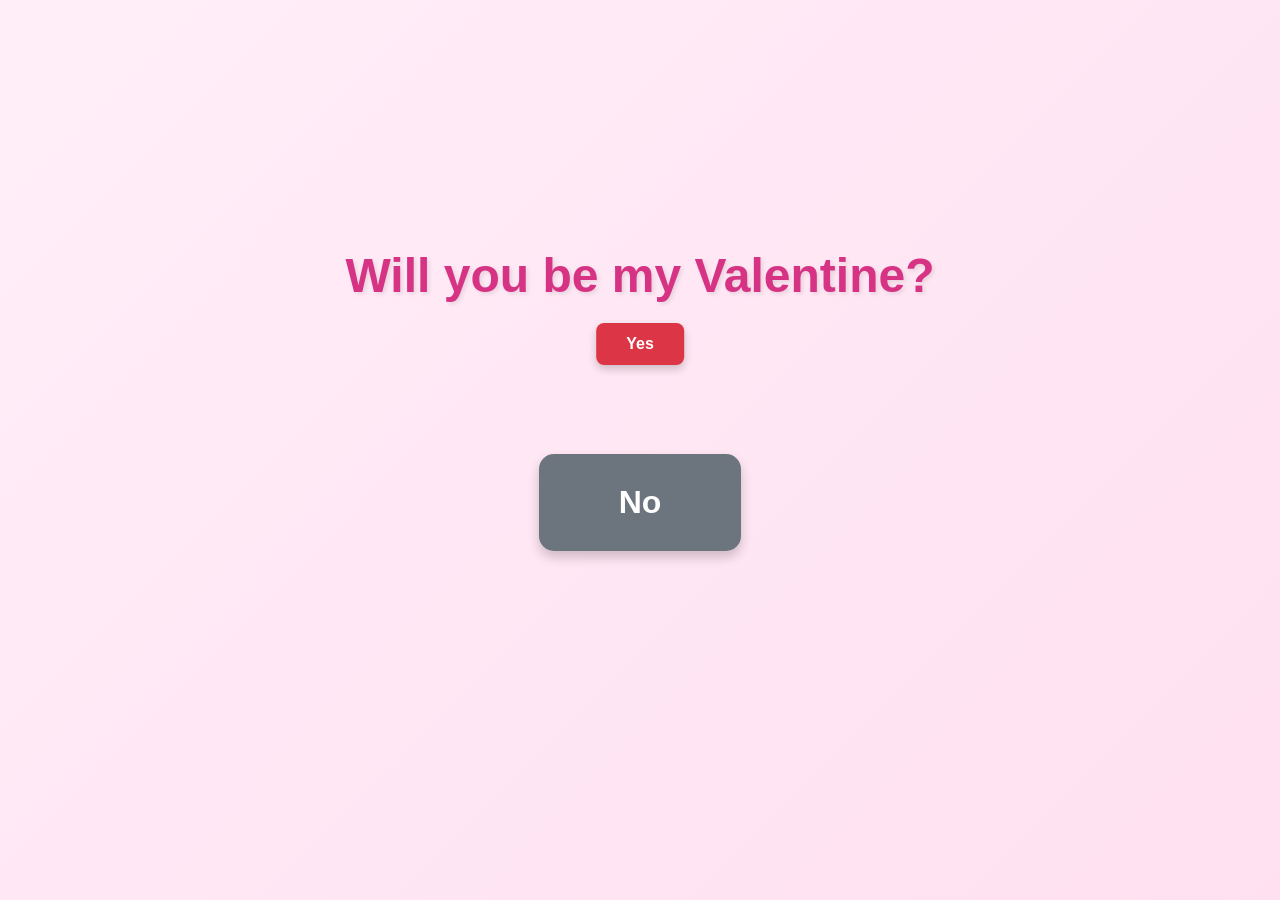
<file: index.html>
<!DOCTYPE html>
<html lang="en">
<head>
    <meta charset="UTF-8">
    <meta name="viewport" content="width=device-width, initial-scale=1.0">
    <title>My dear!</title>
    <style>
        * {
            margin: 0;
            padding: 0;
            box-sizing: border-box;
        }

        body {
            font-family: 'Arial', sans-serif;
            display: flex;
            flex-direction: column;
            justify-content: center;
            align-items: center;
            min-height: 100vh;
            background: linear-gradient(135deg, #ffeef8 0%, #ffe0f0 100%);
            overflow: hidden;
        }

        h1 {
            font-size: 3rem;
            color: #d63384;
            margin-bottom: 50px;
            text-align: center;
            text-shadow: 2px 2px 4px rgba(0,0,0,0.1);
        }

        .button-container {
            position: relative;
            width: 100%;
            height: 300px;
            display: flex;
            justify-content: center;
            align-items: center;
        }

        #noButton {
            padding: 30px 80px;
            font-size: 2rem;
            background-color: #6c757d;
            color: white;
            border: none;
            border-radius: 15px;
            cursor: pointer;
            font-weight: bold;
            box-shadow: 0 6px 12px rgba(0,0,0,0.2);
            transition: transform 0.1s, box-shadow 0.1s;
        }

        #noButton:hover {
            transform: scale(1.05);
            box-shadow: 0 8px 16px rgba(0,0,0,0.3);
        }

        #noButton:active {
            transform: scale(0.98);
        }

        #yesButton {
            position: absolute;
            padding: 12px 30px;
            font-size: 1rem;
            background-color: #dc3545;
            color: white;
            border: none;
            border-radius: 8px;
            cursor: pointer;
            font-weight: bold;
            box-shadow: 0 4px 8px rgba(0,0,0,0.2);
            transition: all 0.3s ease;
            left: 50%;
            top: 50%;
            transform: translate(-50%, -180px);
        }

        #yesButton:hover {
            transform: translate(-50%, -180px) scale(1.05);
        }
    </style>
</head>
<body>
    <h1>Will you be my Valentine?</h1>
    
    <div class="button-container">
        <button id="noButton">No</button>
        <button id="yesButton">Yes</button>
    </div>

    <script>
        const yesButton = document.getElementById('yesButton');
        const container = document.querySelector('.button-container');

        yesButton.addEventListener('mouseenter', moveButton);
        yesButton.addEventListener('touchstart', moveButton);

        function moveButton(e) {
            e.preventDefault();
            
            const containerRect = container.getBoundingClientRect();
            const buttonRect = yesButton.getBoundingClientRect();
            
            // Generate random position within the container
            const maxX = containerRect.width - buttonRect.width;
            const maxY = containerRect.height - buttonRect.height;
            
            const randomX = Math.random() * maxX;
            const randomY = Math.random() * maxY;
            
            // Position the button absolutely within the container
            yesButton.style.left = randomX + 'px';
            yesButton.style.top = randomY + 'px';
            yesButton.style.transform = 'none';
        }

        // Optional: Add click handlers
        document.getElementById('noButton').addEventListener('click', function() {
            alert('Great choice! 💝');
        });

        yesButton.addEventListener('click', function() {
            alert('Yay! Caught me! 💕');
        });
    </script>
</body>
</html>
</file>
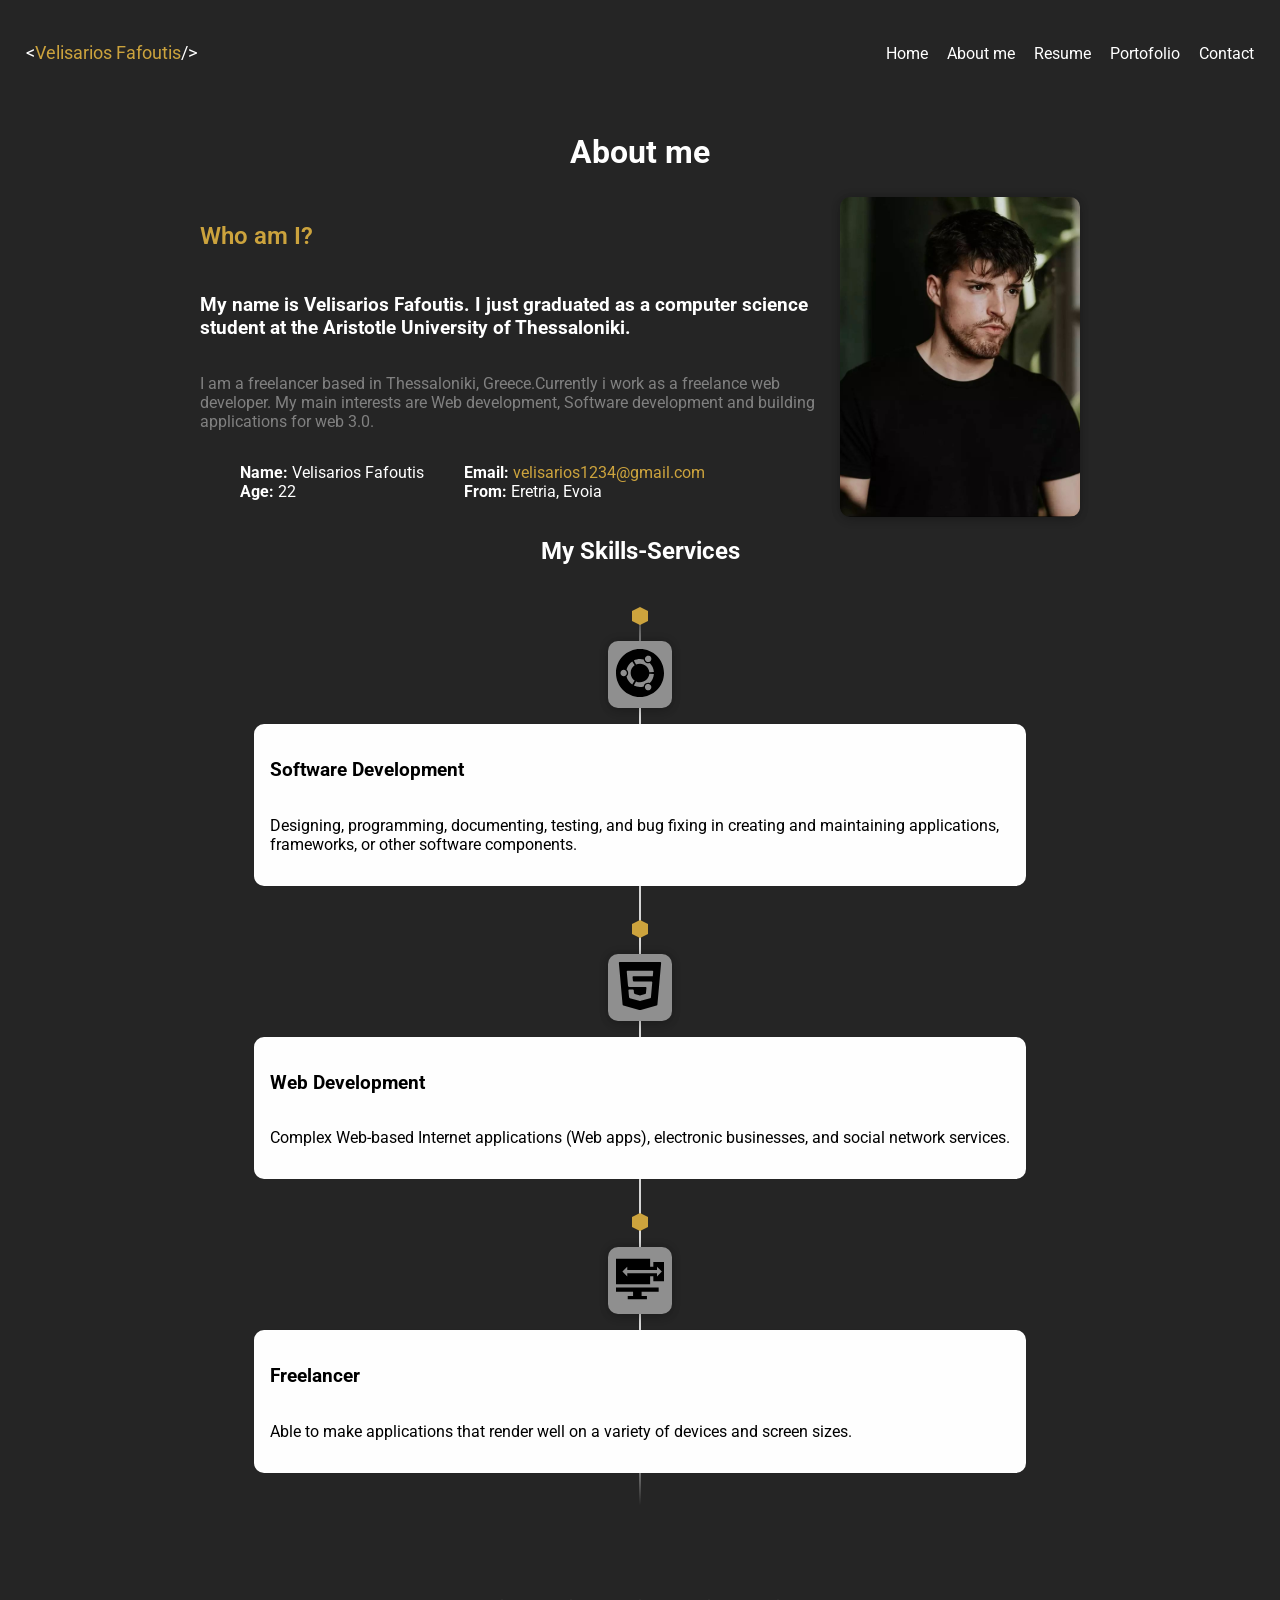
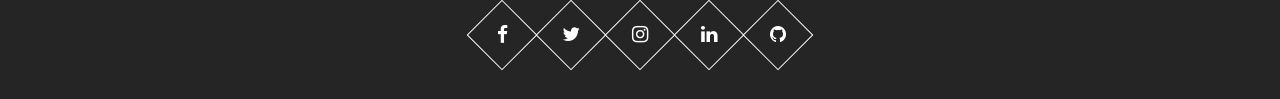
<file: assets/html/about_me.html>
<!DOCTYPE html>
<html lang="en">

<head>
    <meta charset="UTF-8">
    <meta http-equiv="X-UA-Compatible" content="IE=edge">
    <meta name="viewport" content="width=device-width, initial-scale=1.0">
    <link rel="stylesheet" href="/assets/css/index/index.css">
    <link rel="preconnect" href="https://fonts.googleapis.com">
    <link rel="preconnect" href="https://fonts.gstatic.com" crossorigin>
    <link href="https://fonts.googleapis.com/css2?family=Roboto:wght@400;500;700&display=swap" rel="stylesheet">
    <link rel="stylesheet" href="https://cdnjs.cloudflare.com/ajax/libs/font-awesome/4.7.0/css/font-awesome.min.css">
    <link href="https://fonts.googleapis.com/icon?family=Material+Icons"
       rel="stylesheet">
    <title>About me</title>
</head>

<body style="background-image: none; background-color: rgb(37, 37, 37);">
    <header>
        <nav>
            <h3 class="logo"><a href="/index.html">
                    <<span>Velisarios Fafoutis</span>/>
                </a></h3>



            <ul class="nav-ul">
                <li><a href='/index.html'>Home</a></li>
                <li><a href='/assets/html/about_me.html'>About me</a></li>
                <li><a href='/assets/html/resume.html'>Resume</a></li>
                <li><a href="/assets/html/portofolio.html">Portofolio</a></li>
                <li><a href='/assets/html/contact.html'>Contact</a></li>
            </ul>
        </nav>
    </header>
  <section class="about-me-main-section">

    <h1 class="main-title">About me</h1>

    <div class="bio-container">
        <div class="info-container">
            <h3 class="info-title">Who am I?</h3>
            <p class="info-description description-1">
               My name is Velisarios Fafoutis. I just graduated as a computer science student at the Aristotle University of Thessaloniki. 
               
            </p>
            <p class="info-description description-2">
                I am a freelancer based in Thessaloniki, Greece.Currently i work as a freelance web developer.
                My main interests are Web development, Software development and building applications for web 3.0.
             </p>
            <div class="bio-container">
                <ul class="bio-list list-1">
                    <li><span>Name:</span> Velisarios Fafoutis</li>
                    <li><span>Age:</span> 22</li>

                </ul>
                <ul class="bio-list list-2">
                    <li><span>Email:</span> <a href="mailto:velisarios1234@gmail.com">velisarios1234@gmail.com</a></li>
                    <li><span>From:</span> Eretria, Evoia</li>
                </ul>

            </div>
        </div>

        <div class="hero-image">

        </div>
    </div>

</section>


<!--Services section-->
<!--Why choose Achillion section-->
<section class="services-section">
    <h2 class="services-section-main-title">My Skills-Services</h2>
    <div class="services-container">
        <ul class="timeline">
            <!-- Item 1 -->
            <li>
                <div class="direction-l">
                    <div class="flag-wrapper">
                        <span class="hexa"></span>

                        <span class="time-wrapper"><span class="time">
                            <svg viewBox="0 0 32 32" xmlns="http://www.w3.org/2000/svg">
                                <path d="M16 0c8.828 0 16 7.172 16 16s-7.172 16-16 16c-8.828 0-16-7.172-16-16s7.172-16 16-16zM20.37 23.573c-1.021 0.589-1.37 1.896-0.781 2.917s1.896 1.375 2.922 0.781c1.021-0.589 1.37-1.896 0.776-2.917-0.589-1.021-1.891-1.375-2.917-0.781zM16 22.24c-0.938 0-1.828-0.208-2.63-0.578l-1.484 2.656c1.245 0.615 2.641 0.964 4.115 0.964 0.859 0 1.693-0.12 2.479-0.344 0.141-0.854 0.646-1.641 1.458-2.115 0.813-0.469 1.755-0.516 2.563-0.208 1.583-1.547 2.609-3.661 2.76-6.021l-3.047-0.042c-0.281 3.188-2.953 5.688-6.214 5.688zM9.76 16c0-2.109 1.047-3.974 2.651-5.104l-1.557-2.615c-1.875 1.24-3.26 3.156-3.844 5.375 0.677 0.542 1.109 1.38 1.109 2.323 0 0.938-0.432 1.76-1.109 2.318 0.583 2.219 1.969 4.141 3.844 5.38l1.557-2.62c-1.604-1.099-2.651-2.958-2.651-5.057zM5.12 13.865c-1.182 0-2.135 0.953-2.135 2.135s0.953 2.135 2.135 2.135c1.182 0 2.135-0.953 2.135-2.135s-0.953-2.135-2.135-2.135zM16 9.76c3.26 0 5.932 2.5 6.214 5.688l3.047-0.047c-0.151-2.354-1.182-4.469-2.76-6.021-0.813 0.307-1.75 0.26-2.563-0.203-0.807-0.474-1.318-1.26-1.458-2.125-0.792-0.214-1.62-0.333-2.479-0.333-1.479 0-2.875 0.349-4.115 0.964l1.484 2.656c0.802-0.37 1.693-0.578 2.63-0.578zM20.37 8.427c1.021 0.589 2.328 0.24 2.922-0.781 0.589-1.021 0.24-2.328-0.786-2.922-1.021-0.583-2.328-0.24-2.917 0.786-0.589 1.021-0.24 2.328 0.781 2.917z"/>
                              </svg>
                              
                        </span></span>
                    </div>
                    <div class="desc">
                        <div class="services-card">
                            <!--svg icon-->
                              <h3 class="service-title">Software Development</h3>
                              <p class="service-description">Designing, programming, documenting, testing, and bug fixing in creating and maintaining applications, <br> frameworks, or other software components.</p>
                        </div>
                    </div>
            </li>
            <!-- Item 2 -->
            <li>
                <div class="direction-r">
                    <div class="flag-wrapper">
                        <span class="hexa"></span>

                        <span class="time-wrapper"><span class="time"><svg version="1.1" id="Layer_1" xmlns="http://www.w3.org/2000/svg" xmlns:xlink="http://www.w3.org/1999/xlink" x="0px" y="0px"
                            viewBox="0 0 299.215 299.215" style="enable-background:new 0 0 299.215 299.215;" xml:space="preserve">
                       <g id="XMLID_106_">
                           <path id="XMLID_107_" d="M22.347,0c-2.75,0-4.799,2.241-4.555,4.98l23.184,260.047c0.244,2.739,2.611,5.582,5.262,6.318
                               l98.381,27.316c2.65,0.736,6.986,0.736,9.637,0.002l98.68-27.361c2.65-0.735,5.02-3.578,5.264-6.316L281.422,4.98
                               c0.246-2.739-1.805-4.98-4.555-4.98H22.347z M232.049,59.641c-0.219,2.443-0.598,6.684-0.842,9.423l-0.611,6.823
                               c-0.246,2.738-0.596,6.654-0.781,8.701c-0.184,2.048-0.359,3.723-0.391,3.723c-0.031,0-2.307,0-5.057,0h-69.76
                               c-2.75,0-5.023,0-5.053,0s-2.305,0-5.055,0h-36.74c-2.75,0-4.799,2.241-4.555,4.98l2.143,23.955c0.244,2.738,2.695,4.98,5.445,4.98
                               H144.5c2.75,0,5.025,0,5.055,0s2.303,0,5.053,0h57.939c2.75,0,7.006,0,9.457,0c2.449,0,4.273,1.999,4.051,4.442
                               c-0.223,2.443-0.604,6.685-0.848,9.423l-6.891,77.228c-0.246,2.739-0.557,6.238-0.691,7.776c-0.137,1.537-2.416,3.396-5.066,4.131
                               l-58.133,16.119c-2.65,0.734-4.852,1.342-4.893,1.351c-0.041,0.009-2.242-0.586-4.893-1.321l-58.195-16.148
                               c-2.65-0.735-5.018-3.578-5.262-6.317l-3.746-42.045c-0.244-2.739,1.807-4.98,4.557-4.98h5.311c2.75,0,7.25,0,10,0h7.92
                               c2.75,0,5.199,2.241,5.445,4.98l1.469,16.459c0.244,2.739,2.615,5.566,5.271,6.283l27.221,7.351
                               c2.654,0.717,4.836,1.304,4.848,1.304s2.193-0.588,4.848-1.305l27.27-7.369c2.654-0.717,5.027-3.545,5.273-6.283l2.957-32.976
                               c0.246-2.739-1.803-4.98-4.553-4.98h-30.666c-2.75,0-5.023,0-5.053,0s-2.305,0-5.055,0H80.511c-2.75,0-5.199-2.242-5.443-4.98
                               l-7.256-81.306c-0.244-2.739-0.623-6.979-0.842-9.423c-0.217-2.443,1.854-4.442,4.604-4.442H144.5c2.75,0,5.025,0,5.055,0
                               s2.303,0,5.053,0h72.838C230.195,55.198,232.267,57.197,232.049,59.641z"/>
                       </g>
                       <g>
                       </g>
                       <g>
                       </g>
                       <g>
                       </g>
                       <g>
                       </g>
                       <g>
                       </g>
                       <g>
                       </g>
                       <g>
                       </g>
                       <g>
                       </g>
                       <g>
                       </g>
                       <g>
                       </g>
                       <g>
                       </g>
                       <g>
                       </g>
                       <g>
                       </g>
                       <g>
                       </g>
                       <g>
                       </g>
                       </svg>
                       
                        </span></span>
                    </div>
                    <div class="desc">
                        <div class="services-card">
                            <!--svg icon-->
                         
                            <h3 class="service-title">Web Development</h3>
                            <p class="service-description">Complex Web-based Internet applications (Web apps), electronic businesses, and social network services.</p>
                        </div>
                    </div>
            </li>

            <!-- Item 3 -->
            <li>
                <div class="direction-l">
                    <div class="flag-wrapper">
                        <span class="hexa"></span>

                        <span class="time-wrapper"><span class="time">
                            <svg version="1.1" id="Layer_1" xmlns="http://www.w3.org/2000/svg" xmlns:xlink="http://www.w3.org/1999/xlink" x="0px" y="0px"
                                 viewBox="0 0 512 512" style="enable-background:new 0 0 512 512;" xml:space="preserve">
                            <g>
                                <g>
                                    <polygon points="455.111,392.533 455.111,347.022 0,347.022 0,392.533 182.044,392.533 182.044,438.044 125.156,438.044 
                                        125.156,472.178 329.956,472.178 329.956,438.044 273.067,438.044 273.067,392.533 		"/>
                                </g>
                            </g>
                            <g>
                                <g>
                                    <path d="M398.222,73.956v51.2h-34.133V39.822H0v273.067h364.089v-85.333h34.133v51.2H512v-204.8H398.222z M437.428,228.826
                                        v-34.772H120.083v34.772l-51.817-51.842l51.817-51.829v34.767h317.344v-34.767l51.817,51.829L437.428,228.826z"/>
                                </g>
                            </g>
                            <g>
                            </g>
                            <g>
                            </g>
                            <g>
                            </g>
                            <g>
                            </g>
                            <g>
                            </g>
                            <g>
                            </g>
                            <g>
                            </g>
                            <g>
                            </g>
                            <g>
                            </g>
                            <g>
                            </g>
                            <g>
                            </g>
                            <g>
                            </g>
                            <g>
                            </g>
                            <g>
                            </g>
                            <g>
                            </g>
                            </svg>
                            
                          </span></span>
                    </div>
                    <div class="desc">
                        <div class="services-card">
                            <!--svg icon-->
                            <h3 class="service-title">Freelancer</h3>
                            <p class="service-description">Able to make applications that render well on a variety of devices and screen sizes.</p>
                        </div>
                    </div>
            </li>

            <!-- Item 3 -->

        </ul>
    </div>


</section>
 
<footer class="social-networks">
        
    <div class="social-container"> 
        <a  href="https://www.facebook.com/velisarios.fafoutis" class="social-rectangle">
            <i class="fa fa-facebook"></i>
        </a>
     
        
        <a  href="https://twitter.com/velisariosf" class="social-rectangle">
            <i class="fa fa-twitter"></i>
        </a>

        <a  href="https://www.instagram.com/velisariosf/"  class="social-rectangle">
            <i class="fa fa-instagram"></i>
        </a>

        <a  href="https://www.linkedin.com/in/%CE%B2%CE%B5%CE%BB%CE%B9%CF%83%CE%B1%CF%81%CE%B9%CE%BF%CF%82-%CF%86%CE%B1%CF%86%CE%BF%CF%85%CF%84%CE%B7%CF%82-804a72190/" class="social-rectangle">
            <i class="fa fa-linkedin"></i>
        </a>

        <a  href="https://github.com/VelisariosF"  class="social-rectangle">
            <i class="fa fa-github"></i>
        </a>

    </div>
</footer><!-- /.section-networks--><!-- /.section-networks--><!-- /.section-networks-->

</body>

</html>
</file>
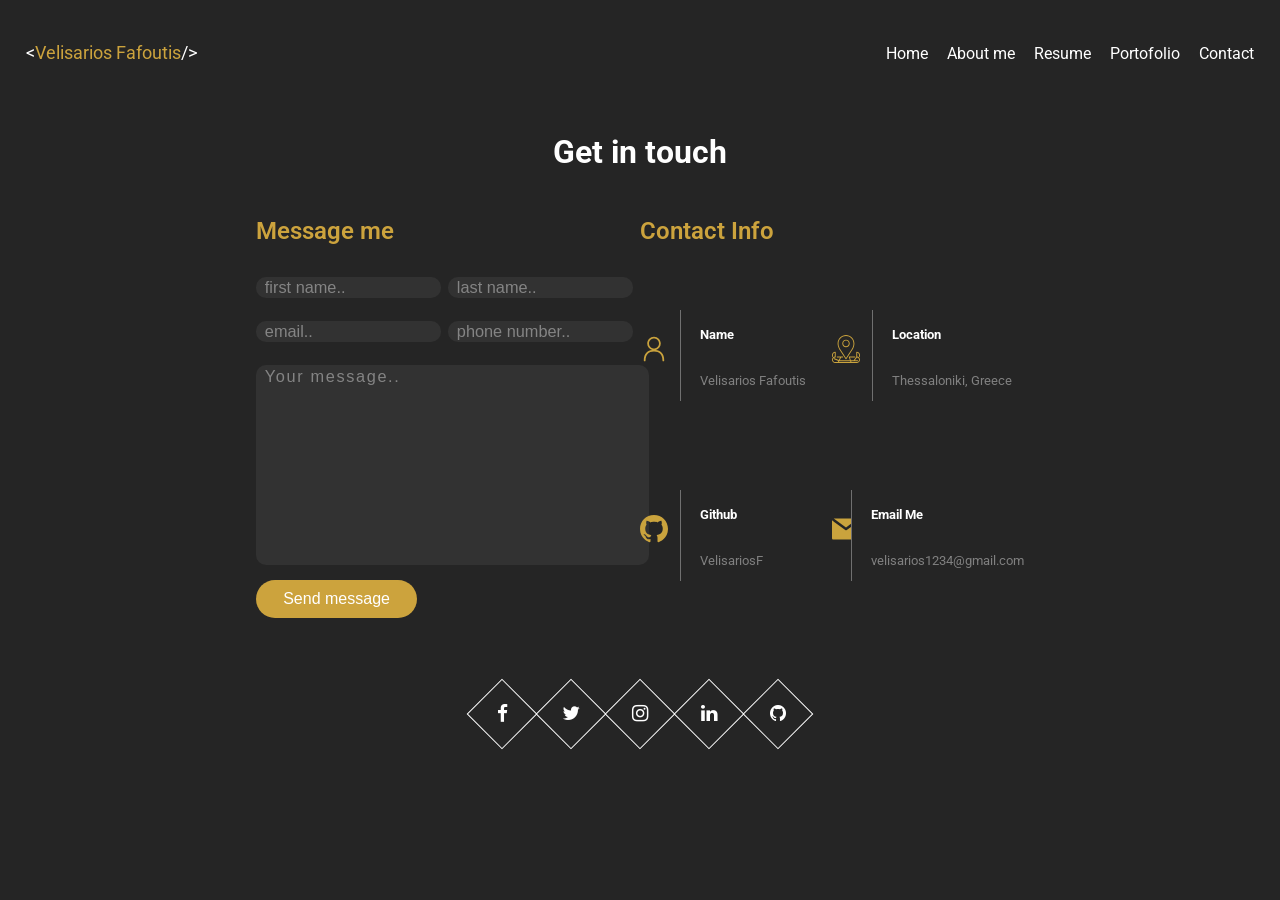
<file: assets/html/contact.html>
<!DOCTYPE html>
<html lang="en">

<head>
    <meta charset="UTF-8">
    <meta http-equiv="X-UA-Compatible" content="IE=edge">
    <meta name="viewport" content="width=device-width, initial-scale=1.0">
    <link rel="stylesheet" href="/assets/css/index/index.css">
    <link rel="preconnect" href="https://fonts.googleapis.com">
    <link rel="preconnect" href="https://fonts.gstatic.com" crossorigin>
    <link href="https://fonts.googleapis.com/css2?family=Roboto:wght@400;500;700&display=swap" rel="stylesheet">
    <link rel="stylesheet" href="https://cdnjs.cloudflare.com/ajax/libs/font-awesome/4.7.0/css/font-awesome.min.css">
    <link href="https://fonts.googleapis.com/icon?family=Material+Icons" rel="stylesheet">
    <title>Contact</title>
</head>

<body style="background-image: none; background-color: rgb(37, 37, 37);">
    <header>
        <nav>
            <h3 class="logo"><a href="/index.html">
                    <<span>Velisarios Fafoutis</span>/>
                </a></h3>



            <ul class="nav-ul">
                <li><a href='/index.html'>Home</a></li>
                <li><a href='/assets/html/about_me.html'>About me</a></li>
                <li><a href='/assets/html/resume.html'>Resume</a></li>
                <li><a href="/assets/html/portofolio.html">Portofolio</a></li>
                <li><a href='/assets/html/contact.html'>Contact</a></li>
            </ul>
        </nav>
    </header>
    <section id="contact_form" class="contact-section">

        <h1 class="contact-section-main-title">Get in touch</h1>


        <div class="contact-section-container">
            <div class="contact-container">
                <h2 class="contact-container-title">Message me</h2>
                <form class="contact-form-container" action="https://formsubmit.co//velisarios1234@gmail.com"
                    method="POST">
                    <div class="row row_1">
                        <div class="form-attribute form-fname">
                            <input class="form-input" type="text" id="fname" name="firstname" placeholder="first name..">
                        </div>

                        <div class="form-attribute form-lname">
                            <input class="form-input" type="text" id="lname" name="lastname" placeholder="last name..">
                        </div>
                    </div>


                    <div class="row row_2">
                        <div class="form-attribute form-email">
                            <input class="form-input" type="email" id="lname" name="emailAdr" placeholder="email.."
                                required>
                        </div>
                        <div class="form-attribute form-phone">
                            <input class="form-input" type="tel" id="lphone" name="phoneNum" placeholder="phone number.."
                                pattern="69[0-9]{8}" required>
                        </div>
                    </div>



                    <div class="row row_3">

                        <div class="form-attribute form-subject">
                            <textarea rows="5" class="form-input-subject" id="subject" name="subject"
                                placeholder="Your message.." style="height:200px"></textarea>
                        </div>

                        <input type="hidden" name="_next" value="https://velisariosf.github.io/assets/html/thank_you.html">
                       
                    </div>

                    <div class="form-submit">
                        <input class="input-submit" type="submit" value="Send message" name="sendEmail">
                    </div>




                </form>
            </div>





            <div class="contact-info-container">
                <h2 class="contact-info-container-title">Contact Info</h2>
                <div class="contact-form-elements-container">
                    <div class="row">
                        <div class="contact-form-element">
                            <svg id="SvgjsSvg1001" width="28" height="28" xmlns="http://www.w3.org/2000/svg" version="1.1"
                                xmlns:xlink="http://www.w3.org/1999/xlink" xmlns:svgjs="http://svgjs.com/svgjs">
                                <defs id="SvgjsDefs1002"></defs>
                                <g id="SvgjsG1008"><svg xmlns="http://www.w3.org/2000/svg" width="28" height="28"
                                        fill="none" viewBox="0 0 15 15">
                                        <path fill="#caa33d" fill-rule="evenodd"
                                            d="M7.5 0.875C5.49797 0.875 3.875 2.49797 3.875 4.5C3.875 6.15288 4.98124 7.54738 6.49373 7.98351C5.2997 8.12901 4.27557 8.55134 3.50407 9.31167C2.52216 10.2794 2.02502 11.72 2.02502 13.5999C2.02502 13.8623 2.23769 14.0749 2.50002 14.0749C2.76236 14.0749 2.97502 13.8623 2.97502 13.5999C2.97502 11.8799 3.42786 10.7206 4.17091 9.9883C4.91536 9.25463 6.02674 8.87499 7.49995 8.87499C8.97317 8.87499 10.0846 9.25463 10.8291 9.98831C11.5721 10.7206 12.025 11.8799 12.025 13.5999C12.025 13.8623 12.2376 14.0749 12.5 14.0749C12.7623 14.075 12.975 13.8623 12.975 13.6C12.975 11.72 12.4778 10.2794 11.4959 9.31166C10.7244 8.55135 9.70025 8.12903 8.50625 7.98352C10.0187 7.5474 11.125 6.15289 11.125 4.5C11.125 2.49797 9.50203 0.875 7.5 0.875ZM4.825 4.5C4.825 3.02264 6.02264 1.825 7.5 1.825C8.97736 1.825 10.175 3.02264 10.175 4.5C10.175 5.97736 8.97736 7.175 7.5 7.175C6.02264 7.175 4.825 5.97736 4.825 4.5Z"
                                            clip-rule="evenodd" class="colorcurrentColor svgShape"></path>
                                    </svg></g>
                            </svg>
                            <div class="text-container">
                                <h4 class="title">Name</h4>
                                <p class="description">Velisarios Fafoutis</p>
                            </div>
                        </div>
                        <div class="contact-form-element">
                            <svg id="SvgjsSvg1022" width="28" height="28" xmlns="http://www.w3.org/2000/svg" version="1.1"
                                xmlns:xlink="http://www.w3.org/1999/xlink" xmlns:svgjs="http://svgjs.com/svgjs">
                                <defs id="SvgjsDefs1023"></defs>
                                <g id="SvgjsG1024"><svg xmlns="http://www.w3.org/2000/svg"
                                        enable-background="new 0 0 512 512" viewBox="0 0 512 512" width="28" height="28">
                                        <path d="M248.849,439.851c1.57,2.423,4.267,3.883,7.151,3.883s5.581-1.459,7.151-3.883l110.686-170.3
                            c1.451-2.005,35.763-49.937,35.763-115.951C409.6,68.907,340.693,0,256,0S102.4,68.907,102.4,153.6
                            c0,57.771,33.971,113.109,35.516,115.584L248.849,439.851z M256,17.067c75.281,0,136.533,61.252,136.533,136.533
                            c0,60.279-32.179,105.472-32.759,106.283L256,419.541L152.32,260.028c-0.333-0.529-32.853-53.47-32.853-106.428
                            C119.467,78.319,180.719,17.067,256,17.067z" fill="#caa33d" class="color000 svgShape"></path>
                                        <path
                                            d="M503.467 401.067c4.719 0 8.533-3.823 8.533-8.533v-25.6c0-32.939-26.803-59.733-59.733-59.733-4.719 0-8.533 3.823-8.533 8.533v82.492L396.8 460.8h-52.156l-17.067-51.2h90.556c4.719 0 8.533-3.823 8.533-8.533 0-4.71-3.814-8.533-8.533-8.533h-102.4c-2.739 0-5.316 1.314-6.929 3.55-1.596 2.219-2.039 5.077-1.161 7.68l19.004 57.037H141.807l25.6-51.2h28.86c4.71 0 8.533-3.823 8.533-8.533 0-4.71-3.823-8.533-8.533-8.533h-102.4c-4.71 0-8.533 3.823-8.533 8.533 0 4.71 3.823 8.533 8.533 8.533h54.46l-24.448 48.896-78.037-31.223c-4.403-1.749-9.344.384-11.102 4.753-1.749 4.386.384 9.344 4.753 11.102l76.723 30.686-10.556 21.12H59.733c-23.526 0-42.667-19.14-42.667-42.667 0-23.526 19.14-42.667 42.667-42.667 2.261 0 4.437-.896 6.033-2.5 1.604-1.596 2.5-3.772 2.5-6.033l-.009-85.333c0-4.71-3.823-8.533-8.533-8.533C26.795 307.2 0 333.995 0 366.933v25.6c0 4.71 3.823 8.533 8.533 8.533s8.533-3.823 8.533-8.533v-25.6c0-20.608 14.677-37.845 34.125-41.805l.009 68.011C22.289 397.295 0 422.221 0 452.267 0 485.205 26.795 512 59.733 512h290.108.026.026 102.374c32.93 0 59.733-26.795 59.733-59.733 0-30.046-22.289-54.972-51.2-59.128v-68.011c19.447 3.959 34.133 21.197 34.133 41.805v25.6C494.933 397.244 498.748 401.067 503.467 401.067zM124.74 494.933l8.533-17.067h199.066l5.692 17.067H124.74zM494.933 452.267c0 23.526-19.14 42.667-42.667 42.667h-96.247l-5.692-17.067h119.006c4.719 0 8.533-3.823 8.533-8.533 0-4.71-3.814-8.533-8.533-8.533h-51.2l38.101-50.799C477.875 412.041 494.933 430.097 494.933 452.267zM256 221.867c37.641 0 68.267-30.626 68.267-68.267 0-37.641-30.626-68.267-68.267-68.267-37.641 0-68.267 30.626-68.267 68.267C187.733 191.241 218.359 221.867 256 221.867zM256 102.4c28.237 0 51.2 22.963 51.2 51.2 0 28.237-22.963 51.2-51.2 51.2s-51.2-22.963-51.2-51.2C204.8 125.363 227.763 102.4 256 102.4z"
                                            fill="#caa33d" class="color000 svgShape"></path>
                                    </svg></g>
                            </svg>
                            <div class="text-container">
                                <h4 class="title">Location</h4>
                                <p class="description">Thessaloniki, Greece</p>
                            </div>
                        </div>
                    </div>
                    <div class="row">
                        <div class="contact-form-element">
                            <svg id="SvgjsSvg1017" width="28" height="28" xmlns="http://www.w3.org/2000/svg" version="1.1"
                                xmlns:xlink="http://www.w3.org/1999/xlink" xmlns:svgjs="http://svgjs.com/svgjs">
                                <defs id="SvgjsDefs1018"></defs>
                                <g id="SvgjsG1019"><svg xmlns="http://www.w3.org/2000/svg" width="28" height="28"
                                        viewBox="0 0 64 64">
                                        <path fill="#caa33d"
                                            d="M32 0 C14 0 0 14 0 32 0 53 19 62 22 62 24 62 24 61 24 60 L24 55 C17 57 14 53 13 50 13 50 13 49 11 47 10 46 6 44 10 44 13 44 15 48 15 48 18 52 22 51 24 50 24 48 26 46 26 46 18 45 12 42 12 31 12 27 13 24 15 22 15 22 13 18 15 13 15 13 20 13 24 17 27 15 37 15 40 17 44 13 49 13 49 13 51 20 49 22 49 22 51 24 52 27 52 31 52 42 45 45 38 46 39 47 40 49 40 52 L40 60 C40 61 40 62 42 62 45 62 64 53 64 32 64 14 50 0 32 0 Z"
                                            class="colorcurrentColor svgShape"></path>
                                    </svg></g>
                            </svg>
                            <div class="text-container">
                                <h4 class="title">Github</h4>
                                <p class="description">VelisariosF</p>
                            </div>
                        </div>
                        <div class="contact-form-element">
                            <svg id="SvgjsSvg1011" width="28" height="28" xmlns="http://www.w3.org/2000/svg" version="1.1"
                                xmlns:xlink="http://www.w3.org/1999/xlink" xmlns:svgjs="http://svgjs.com/svgjs">
                                <defs id="SvgjsDefs1012"></defs>
                                <g id="SvgjsG1013"><svg xmlns="http://www.w3.org/2000/svg"
                                        enable-background="new 0 0 330.001 330.001" viewBox="0 0 330.001 330.001"
                                        width="28" height="28">
                                        <path
                                            d="M173.871,177.097c-2.641,1.936-5.756,2.903-8.87,2.903c-3.116,0-6.23-0.967-8.871-2.903L30,84.602
                            L0.001,62.603L0,275.001c0.001,8.284,6.716,15,15,15L315.001,290c8.285,0,15-6.716,15-14.999V62.602l-30.001,22L173.871,177.097z"
                                            fill="#caa33d" class="color000 svgShape"></path>
                                        <polygon points="165.001 146.4 310.087 40.001 19.911 40" fill="#caa33d"
                                            class="color000 svgShape"></polygon>
                                    </svg></g>
                            </svg>
                            <div class="text-container">
                                <h4 class="title">Email Me</h4>
                                <p class="description">velisarios1234@gmail.com</p>
                            </div>
                        </div>
                    </div>
                 


                </div>
            </div>

        </div>





    </section>



    <footer class="social-networks">
        
        <div class="social-container"> 
            <a  href="https://www.facebook.com/velisarios.fafoutis" class="social-rectangle">
                <i class="fa fa-facebook"></i>
            </a>
         
            
            <a  href="https://twitter.com/velisariosf" class="social-rectangle">
                <i class="fa fa-twitter"></i>
            </a>

            <a  href="https://www.instagram.com/velisariosf/"  class="social-rectangle">
                <i class="fa fa-instagram"></i>
            </a>

            <a  href="https://www.linkedin.com/in/%CE%B2%CE%B5%CE%BB%CE%B9%CF%83%CE%B1%CF%81%CE%B9%CE%BF%CF%82-%CF%86%CE%B1%CF%86%CE%BF%CF%85%CF%84%CE%B7%CF%82-804a72190/" class="social-rectangle">
                <i class="fa fa-linkedin"></i>
            </a>

            <a  href="https://github.com/VelisariosF"  class="social-rectangle">
                <i class="fa fa-github"></i>
            </a>
    
        </div>
    </footer><!-- /.section-networks--><!-- /.section-networks--><!-- /.section-networks-->

</body>

</html>
</file>
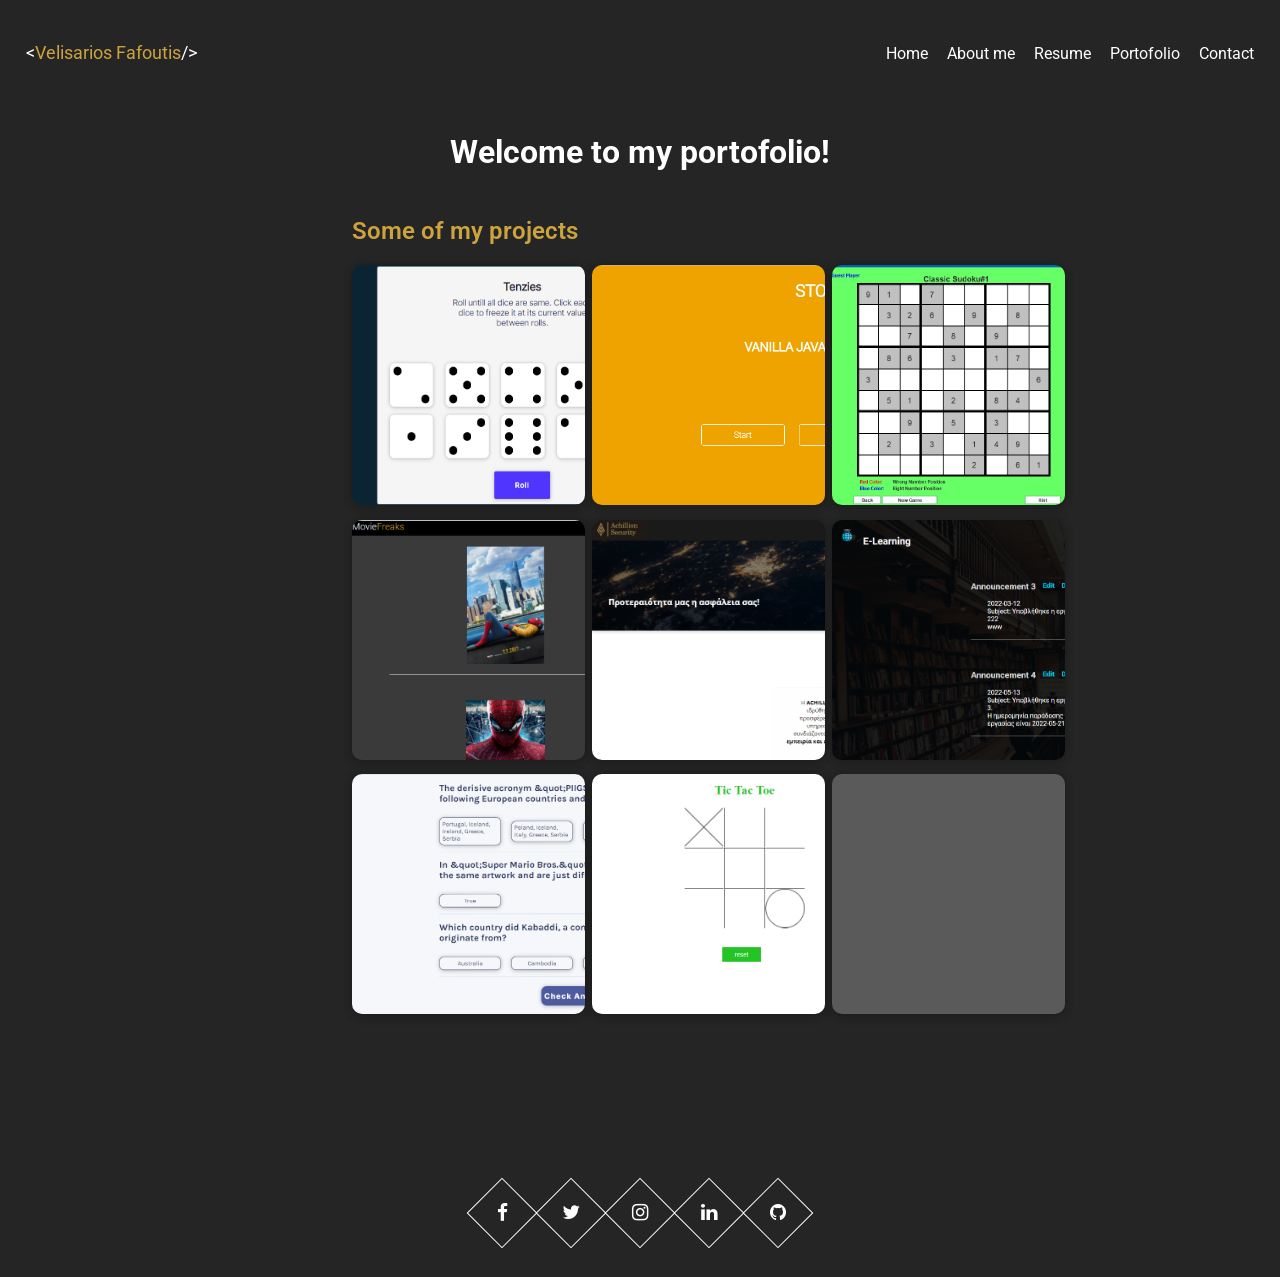
<file: assets/html/portofolio.html>
<!DOCTYPE html>
<html lang="en">
<head>
    <meta charset="UTF-8">
    <meta http-equiv="X-UA-Compatible" content="IE=edge">
    <meta name="viewport" content="width=device-width, initial-scale=1.0">
    <link rel="stylesheet" href="/assets/css/index/index.css">
    <link rel="preconnect" href="https://fonts.googleapis.com">
    <link rel="preconnect" href="https://fonts.gstatic.com" crossorigin>
    <link href="https://fonts.googleapis.com/css2?family=Roboto:wght@400;500;700&display=swap" rel="stylesheet">
    <link rel="stylesheet" href="https://cdnjs.cloudflare.com/ajax/libs/font-awesome/4.7.0/css/font-awesome.min.css">
    <link href="https://fonts.googleapis.com/icon?family=Material+Icons"
       rel="stylesheet">
    <title>Portofolio</title>
</head>
<body style="background-image: none; background-color: rgb(37, 37, 37);">
    <header>
        <nav>
            <h3 class="logo"><a href="/index.html">
                    <<span>Velisarios Fafoutis</span>/>
                </a></h3>



            <ul class="nav-ul">
                <li><a href='/index.html'>Home</a></li>
                <li><a href='/assets/html/about_me.html'>About me</a></li>
                <li><a href='/assets/html/resume.html'>Resume</a></li>
                <li><a href="/assets/html/portofolio.html">Portofolio</a></li>
                <li><a href='/assets/html/contact.html'>Contact</a></li>
            </ul>
        </nav>
    </header>


    <section class="portofolio-page-container">
        <h1 class="portofolio-main-title">Welcome to my portofolio!</h1>
        <div class="projects-section">
            <h2 class="projects-section-title">Some of my projects</h2>
            <div class="projects-container">
                <div class="row">
                    <div class="project-element tenzies">
                        <p class="project-element-description "><a href='https://github.com/VelisariosF/tenzies_game'>Tenzies Game</a></p>
                    </div>
                    <div class="project-element stop_watch">
                        <p class="project-element-description"><a href='https://github.com/VelisariosF/Stopwatch'>Stopwatch</a></p>
                    </div>
                    <div class="project-element sudoku">
                        <p class="project-element-description"><a href='https://github.com/VelisariosF/Sudoku'>Sudoku</a></p>
                    </div>
                </div>

                <div class="row">
                    <div class="project-element movie_freaks">
                        <p class="project-element-description"><a href='https://github.com/VelisariosF/Movie_Freaks'>Movie Freaks</a></p>
                    </div>
                    <div class="project-element achs_site">
                        <p class="project-element-description"><a href='https://github.com/VelisariosF/Achillion_Security_V2'>Achillion Security</a></p>
                    </div>

                    <div class="project-element e_learning">
                        <p class="project-element-description"><a href='https://github.com/VelisariosF/E_learning'>E Learning</a></p>
                    </div>

                </div>
                <div class="row">
                    <div class="project-element quizzical">
                        <p class="project-element-description"><a href='https://github.com/VelisariosF/quizzical'>Quizzical</a></p>
                    </div>

                    <div class="project-element tic_tac_toe">
                        <p class="project-element-description"><a href='https://github.com/VelisariosF/Tic_Tac_Toe_JS'>Tic Tac Toe</a></p>
                    </div>

                    <div class="project-element more">
                        <p class="project-element-description"><a href='#'>More coming soon!</a></p>
                    </div>
                </div>

               

            </div>
        </div>
        
    </section>
       
    <footer class="social-networks">
        
        <div class="social-container"> 
            <a  href="https://www.facebook.com/velisarios.fafoutis" class="social-rectangle">
                <i class="fa fa-facebook"></i>
            </a>
         
            
            <a  href="https://twitter.com/velisariosf" class="social-rectangle">
                <i class="fa fa-twitter"></i>
            </a>

            <a  href="https://www.instagram.com/velisariosf/"  class="social-rectangle">
                <i class="fa fa-instagram"></i>
            </a>

            <a  href="https://www.linkedin.com/in/%CE%B2%CE%B5%CE%BB%CE%B9%CF%83%CE%B1%CF%81%CE%B9%CE%BF%CF%82-%CF%86%CE%B1%CF%86%CE%BF%CF%85%CF%84%CE%B7%CF%82-804a72190/" class="social-rectangle">
                <i class="fa fa-linkedin"></i>
            </a>

            <a  href="https://github.com/VelisariosF"  class="social-rectangle">
                <i class="fa fa-github"></i>
            </a>
    
        </div>
    </footer><!-- /.section-networks--><!-- /.section-networks--><!-- /.section-networks-->

</body>
</html>
</file>
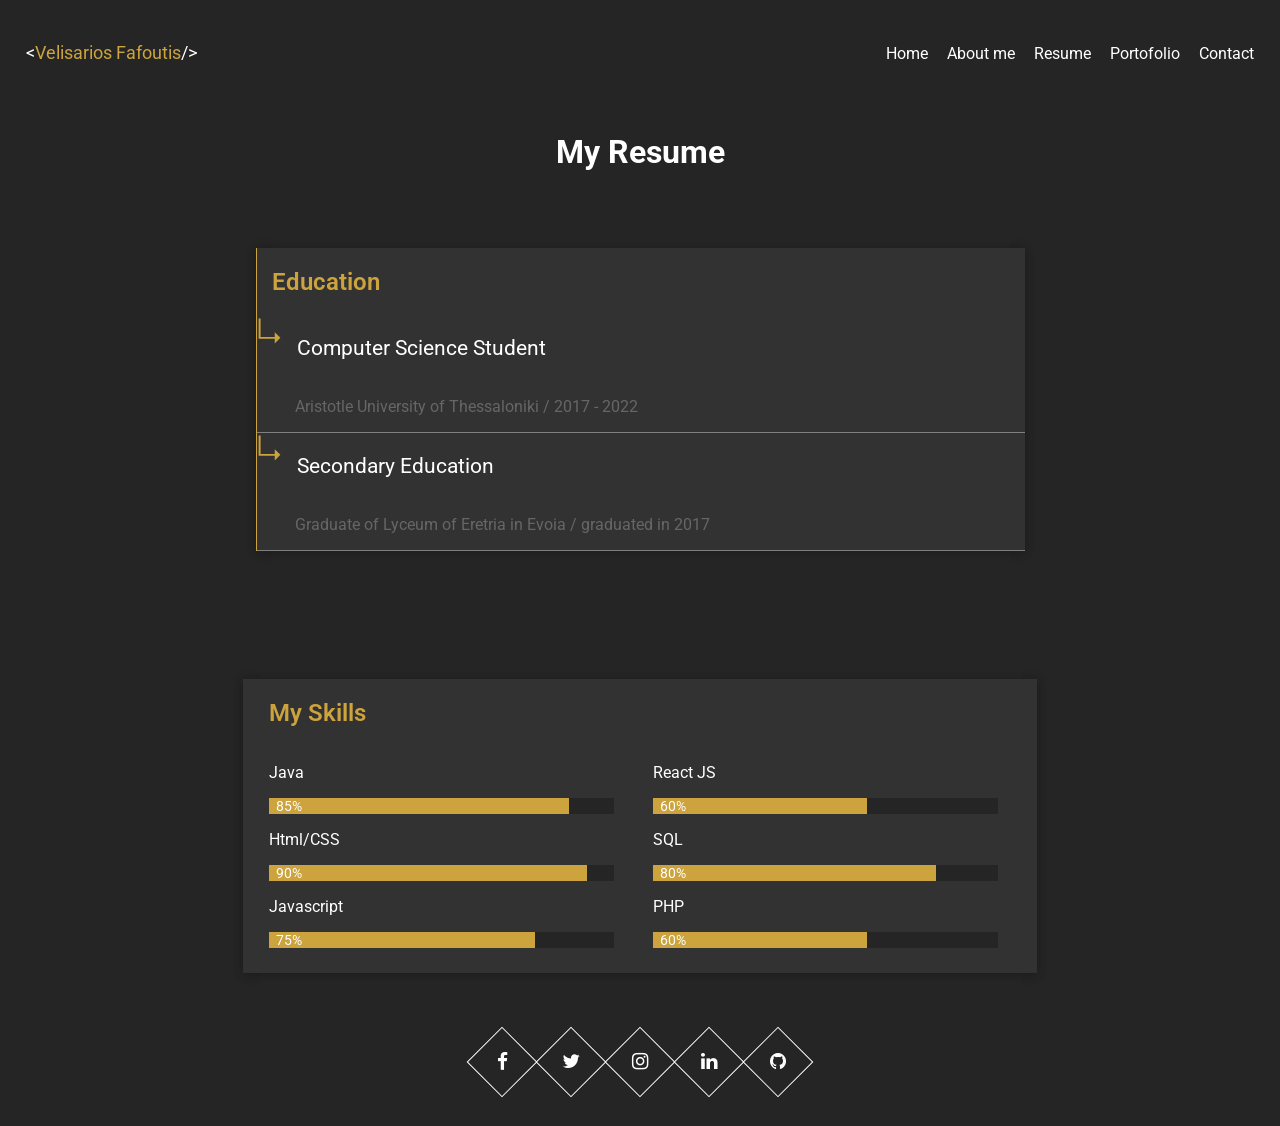
<file: assets/html/resume.html>
<!DOCTYPE html>
<html lang="en">

<head>
    <meta charset="UTF-8">
    <meta http-equiv="X-UA-Compatible" content="IE=edge">
    <meta name="viewport" content="width=device-width, initial-scale=1.0">
    <link rel="stylesheet" href="/assets/css/index/index.css">
    <link rel="preconnect" href="https://fonts.googleapis.com">
    <link rel="preconnect" href="https://fonts.gstatic.com" crossorigin>
    <link href="https://fonts.googleapis.com/css2?family=Roboto:wght@400;500;700&display=swap" rel="stylesheet">
    <link rel="stylesheet" href="https://cdnjs.cloudflare.com/ajax/libs/font-awesome/4.7.0/css/font-awesome.min.css">
    <link href="https://fonts.googleapis.com/icon?family=Material+Icons" rel="stylesheet">
    <title>Resume</title>
</head>

<body style="background-image: none; background-color: rgb(37, 37, 37);">
    <header>
        <nav>
            <h3 class="logo"><a href="/index.html">
                    <<span>Velisarios Fafoutis</span>/>
                </a></h3>



            <ul class="nav-ul">
                <li><a href='/index.html'>Home</a></li>
                <li><a href='/assets/html/about_me.html'>About me</a></li>
                <li><a href='/assets/html/resume.html'>Resume</a></li>
                <li><a href="/assets/html/portofolio.html">Portofolio</a></li>
                <li><a href='/assets/html/contact.html'>Contact</a></li>
            </ul>
        </nav>
    </header>



    <section class="resume-container">
        <h1 class="resume-title">My Resume</h1>

        <div class="education-container">
            <h2 class="education-container-title">Education</h2>
            <div class="education-element">
                <div class="title-container">
                    <svg id="SvgjsSvg1001" xmlns="http://www.w3.org/2000/svg" version="1.1"
                        xmlns:xlink="http://www.w3.org/1999/xlink" xmlns:svgjs="http://svgjs.com/svgjs">
                        <defs id="SvgjsDefs1002"></defs>
                        <g id="SvgjsG1008"><svg xmlns="http://www.w3.org/2000/svg"
                                enable-background="new 0 0 382.975 382.975" viewBox="0 0 382.975 382.975">
                                <polygon
                                    points="358.098 296.762 271.885 210.548 271.885 282.008 54.877 282.008 54.877 0 24.877 0 24.877 312.008 271.885 312.008 271.885 382.975"
                                    fill="#cca33d" class="color000 svgShape"></polygon>
                            </svg></g>
                    </svg>
                    <h3 class="title">Computer Science Student</h3>
                </div>

                <p class="description">Aristotle University of Thessaloniki / 2017 - 2022</p>
            </div>
            <div class="education-element">
                <div class="title-container">
                    <svg id="SvgjsSvg1001" xmlns="http://www.w3.org/2000/svg" version="1.1"
                        xmlns:xlink="http://www.w3.org/1999/xlink" xmlns:svgjs="http://svgjs.com/svgjs">
                        <defs id="SvgjsDefs1002"></defs>
                        <g id="SvgjsG1008"><svg xmlns="http://www.w3.org/2000/svg"
                                enable-background="new 0 0 382.975 382.975" viewBox="0 0 382.975 382.975">
                                <polygon
                                    points="358.098 296.762 271.885 210.548 271.885 282.008 54.877 282.008 54.877 0 24.877 0 24.877 312.008 271.885 312.008 271.885 382.975"
                                    fill="#cca33d" class="color000 svgShape"></polygon>
                            </svg></g>
                    </svg>
                    <h3 class="title">Secondary Education</h3>
                </div>

                <p class="description">Graduate of Lyceum of Eretria in Evoia / graduated in 2017</p>
            </div>

        </div>

        <div class="level-of-knowledge-container">
            <h2 class="level-of-knowledge-container-title">My Skills</h2>
            <div class="level-container">
                <div class="skills-container">
                    <div class="skill-bar-container">
                        <p>Java</p>
                        <div class="bar">
                            <div class="skill-level java">85%</div>
                        </div>
                    </div>
                    <div class="skill-bar-container">
                        <p>Html/CSS</p>
                        <div class="bar">
                            <div class="skill-level html_css">90%</div>
                        </div>
                    </div>
                    <div class="skill-bar-container">
                        <p>Javascript</p>
                        <div class="bar">
                            <div class="skill-level javascript">75%</div>
                        </div>
                    </div>
                </div>

                <div class="skills-container">
                    <div class="skill-bar-container">
                        <p>React JS</p>
                        <div class="bar">
                            <div class="skill-level react_js">60%</div>
                        </div>
                    </div>
                    <div class="skill-bar-container">
                        <p>SQL</p>
                        <div class="bar">
                            <div class="skill-level sql">80%</div>
                        </div>
                    </div>
                    <div class="skill-bar-container">
                        <p>PHP</p>
                        <div class="bar">
                            <div class="skill-level php">60%</div>
                        </div>
                    </div>
                </div>
            </div>


        </div>

    </section>


    <footer class="social-networks">
        
        <div class="social-container"> 
            <a  href="https://www.facebook.com/velisarios.fafoutis" class="social-rectangle">
                <i class="fa fa-facebook"></i>
            </a>
         
            
            <a  href="https://twitter.com/velisariosf" class="social-rectangle">
                <i class="fa fa-twitter"></i>
            </a>

            <a  href="https://www.instagram.com/velisariosf/"  class="social-rectangle">
                <i class="fa fa-instagram"></i>
            </a>

            <a  href="https://www.linkedin.com/in/%CE%B2%CE%B5%CE%BB%CE%B9%CF%83%CE%B1%CF%81%CE%B9%CE%BF%CF%82-%CF%86%CE%B1%CF%86%CE%BF%CF%85%CF%84%CE%B7%CF%82-804a72190/" class="social-rectangle">
                <i class="fa fa-linkedin"></i>
            </a>

            <a  href="https://github.com/VelisariosF"  class="social-rectangle">
                <i class="fa fa-github"></i>
            </a>
    
        </div>
    </footer><!-- /.section-networks--><!-- /.section-networks--><!-- /.section-networks-->

</body>

</html>
</file>
<file: assets/css/index/index.css>
/* *{
    outline: 1px solid #f00 !important;
  
 
  }*/
* {
  font-family: 'Roboto' sans-serif;
}

html {
  scroll-behavior: smooth;
  -webkit-transition: 0.3s;
  transition: 0.3s;
  margin: 0%;
  margin: 0%;
  padding: 0%;
}

body {
  color: #ffffff;
  font-family: 'Roboto', sans-serif;
  margin: 0%;
  padding: 0%;
  width: 100%;
  height: 100vh;
  background: -webkit-gradient(linear, left top, left bottom, from(rgba(0, 0, 0, 0.7)), to(rgba(0, 0, 0, 0.7))), url("/assets/images/home_page.jpg");
  background: linear-gradient(rgba(0, 0, 0, 0.7), rgba(0, 0, 0, 0.7)), url("/assets/images/home_page.jpg");
  background-size: cover;
  background-repeat: no-repeat;
  background-position: 0% 30%;
}

nav {
  padding: 2%;
  display: -webkit-box;
  display: -ms-flexbox;
  display: flex;
  -webkit-box-orient: horizontal;
  -webkit-box-direction: normal;
      -ms-flex-direction: row;
          flex-direction: row;
  -webkit-box-align: center;
      -ms-flex-align: center;
          align-items: center;
  -webkit-box-pack: justify;
      -ms-flex-pack: justify;
          justify-content: space-between;
}

nav .logo {
  font-weight: 400;
  font-size: 1.1em;
}

nav .logo a {
  color: white;
  text-decoration: none;
}

nav .logo a span {
  -webkit-transition: color 0.2s ease-out;
  color: #CCA33D;
}

nav .logo a:hover span {
  color: white;
}

nav .nav-ul {
  width: 23em;
  display: -webkit-box;
  display: -ms-flexbox;
  display: flex;
  -webkit-box-orient: horizontal;
  -webkit-box-direction: normal;
      -ms-flex-direction: row;
          flex-direction: row;
  -webkit-box-align: center;
      -ms-flex-align: center;
          align-items: center;
  -webkit-box-pack: justify;
      -ms-flex-pack: justify;
          justify-content: space-between;
  list-style: none;
}

nav .nav-ul li a {
  color: white;
  text-decoration: none;
  cursor: pointer;
  -webkit-transition: color 0.2s ease-out;
}

nav .nav-ul li a:hover {
  color: #CCA33D;
}

.main-section {
  margin-top: 6%;
  display: -webkit-box;
  display: -ms-flexbox;
  display: flex;
  -webkit-box-orient: vertical;
  -webkit-box-direction: normal;
      -ms-flex-direction: column;
          flex-direction: column;
  -webkit-box-align: center;
      -ms-flex-align: center;
          align-items: center;
  -ms-flex-pack: distribute;
      justify-content: space-around;
}

.main-section .main-title {
  font-weight: 700;
  font-size: 3em;
}

.main-section .subtitle {
  font-weight: 700;
  font-size: 1.5em;
}

.social-networks {
  padding: 3%;
  margin-top: 2%;
}

.social-networks .social-container {
  display: -webkit-box;
  display: -ms-flexbox;
  display: flex;
  -webkit-box-orient: horizontal;
  -webkit-box-direction: normal;
      -ms-flex-direction: row;
          flex-direction: row;
  -webkit-box-align: center;
      -ms-flex-align: center;
          align-items: center;
  -webkit-box-pack: center;
      -ms-flex-pack: center;
          justify-content: center;
}

.social-networks .social-container .social-rectangle {
  display: inline-block;
  width: 3em;
  height: 3em;
  border: 0.05em solid #0e683e;
  transform: rotate(45deg);
  -webkit-transform: rotate(45deg);
  -moz-transform: rotate(45deg);
  -o-transform: rotate(45deg);
  -ms-transform: rotate(45deg);
  -webkit-box-shadow: 0.4em 0.4em 0px 0px #dddddd;
  -o-box-shadow: 0.4em 0.4em 0px 0px #dddddd;
  box-shadow: 0.4em 0.4em 0px 0px #424242;
  opacity: 1;
  margin-left: .6em;
  margin-right: .6em;
  border: 1px solid white;
  color: #ffffff;
  -webkit-box-shadow: none;
          box-shadow: none;
  -webkit-transition: color 0.2s ease-in-out;
}

.social-networks .social-container .social-rectangle i {
  position: absolute;
  top: 50%;
  left: 50%;
  font-size: 1.2em;
  transform: translate(-50%, -50%) rotate(-45deg);
  -webkit-transform: translate(-50%, -50%) rotate(-45deg);
  -moz-transform: translate(-50%, -50%) rotate(-45deg);
  -o-transform: translate(-50%, -50%) rotate(-45deg);
  -ms-transform: translate(-50%, -50%) rotate(-45deg);
}

.social-networks .social-container .social-rectangle:hover {
  background-color: #ffffff;
  color: #CCA33D;
  border-color: #666;
}

.social-networks .social-container .social-rectangle:focus {
  outline: none;
}

.about-me-main-section {
  width: 100%;
  display: -webkit-box;
  display: -ms-flexbox;
  display: flex;
  -webkit-box-orient: vertical;
  -webkit-box-direction: normal;
      -ms-flex-direction: column;
          flex-direction: column;
  -webkit-box-align: center;
      -ms-flex-align: center;
          align-items: center;
  -webkit-box-pack: justify;
      -ms-flex-pack: justify;
          justify-content: space-between;
}

.about-me-main-section .main-title {
  font-weight: 700;
  font-size: 2em;
}

.about-me-main-section .bio-container {
  display: -webkit-box;
  display: -ms-flexbox;
  display: flex;
  -webkit-box-orient: horizontal;
  -webkit-box-direction: normal;
      -ms-flex-direction: row;
          flex-direction: row;
  -webkit-box-align: center;
      -ms-flex-align: center;
          align-items: center;
  -webkit-box-pack: justify;
      -ms-flex-pack: justify;
          justify-content: space-between;
}

.about-me-main-section .bio-container .info-container {
  width: 40em;
  display: -webkit-box;
  display: -ms-flexbox;
  display: flex;
  -webkit-box-orient: vertical;
  -webkit-box-direction: normal;
      -ms-flex-direction: column;
          flex-direction: column;
  -webkit-box-align: start;
      -ms-flex-align: start;
          align-items: flex-start;
  -webkit-box-pack: start;
      -ms-flex-pack: start;
          justify-content: flex-start;
}

.about-me-main-section .bio-container .info-container .info-title {
  width: -webkit-max-content;
  width: -moz-max-content;
  width: max-content;
  font-weight: 600;
  font-size: 1.5em;
  color: #CCA33D;
}

.about-me-main-section .bio-container .info-container .info-description {
  font-family: 'Roboto', sans-serif;
}

.about-me-main-section .bio-container .info-container .description-1 {
  font-weight: 700;
  font-size: 1.2em;
}

.about-me-main-section .bio-container .info-container .description-2 {
  font-weight: 400;
  color: gray;
}

.about-me-main-section .bio-container .info-container .bio-container {
  display: -webkit-box;
  display: -ms-flexbox;
  display: flex;
  -webkit-box-orient: horizontal;
  -webkit-box-direction: normal;
      -ms-flex-direction: row;
          flex-direction: row;
  -webkit-box-align: center;
      -ms-flex-align: center;
          align-items: center;
  -webkit-box-pack: start;
      -ms-flex-pack: start;
          justify-content: start;
}

.about-me-main-section .bio-container .info-container .bio-container .bio-list {
  list-style: none;
}

.about-me-main-section .bio-container .info-container .bio-container .bio-list li span {
  font-weight: 700;
}

.about-me-main-section .bio-container .info-container .bio-container .list-2 li a {
  color: #CCA33D;
  text-decoration: none;
  cursor: pointer;
  -webkit-transition: color 0.2s ease-out;
}

.about-me-main-section .bio-container .info-container .bio-container .list-2 li a:hover {
  color: #c4c4c4;
}

.about-me-main-section .bio-container .hero-image {
  background-image: url("/assets/images/hero.png");
  width: 15em;
  height: 20em;
  background-size: cover;
  background-repeat: no-repeat;
  background-position: 30% 30%;
  -webkit-box-shadow: 0 0 10px rgba(0, 0, 0, 0.2), 0 4px 10px rgba(0, 0, 0, 0.1);
          box-shadow: 0 0 10px rgba(0, 0, 0, 0.2), 0 4px 10px rgba(0, 0, 0, 0.1);
  border-radius: 10px;
}

.services-section {
  margin-right: 10em;
  margin-left: 10em;
  margin-top: 10%;
  display: -ms-grid;
  display: grid;
      grid-template-areas: "header" "content";
  padding-bottom: 30%;
  -webkit-box-pack: center;
      -ms-flex-pack: center;
          justify-content: center;
  max-width: 100%;
  padding-bottom: 2%;
  margin: 0%;
}

.services-section .services-section-main-title {
  grid-area: "header";
  -ms-grid-column-align: center;
      justify-self: center;
  font-family: "Roboto", sans-serif;
  color: #ffffff;
  width: auto;
  height: 2em;
  margin-bottom: 0em;
}

.services-section .services-container {
  grid-area: "content";
}

.services-section .services-container .hexa {
  border: 0px;
  float: left;
  text-align: center;
  height: 35px;
  width: 60px;
  font-size: 22px;
  background: #FFD700;
  color: #FFD700;
  position: relative;
  margin-top: 15px;
}

.services-section .services-container .hexa:before {
  content: "";
  position: absolute;
  left: 0;
  width: 0;
  height: 0;
  border-bottom: 15px solid #f0f0f0;
  border-left: 30px solid transparent;
  border-right: 30px solid transparent;
  top: -15px;
}

.services-section .services-container .hexa:after {
  content: "";
  position: absolute;
  left: 0;
  width: 0;
  height: 0;
  border-left: 30px solid transparent;
  border-right: 30px solid transparent;
  border-top: 15px solid #f0f0f0;
  bottom: -15px;
}

.services-section .services-container .timeline {
  position: relative;
  padding: 0;
  width: 100%;
  margin-top: 20px;
  list-style-type: none;
}

.services-section .services-container .timeline:before {
  position: absolute;
  left: 50%;
  top: 0;
  content: ' ';
  display: block;
  width: 2px;
  height: 100%;
  margin-left: -1px;
  background: #d5d5d5;
  background: -webkit-gradient(linear, left top, left bottom, from(rgba(213, 213, 213, 0)), color-stop(8%, #d5d5d5), color-stop(92%, #d5d5d5), to(rgba(213, 213, 213, 0)));
  background: linear-gradient(to bottom, rgba(213, 213, 213, 0) 0%, #d5d5d5 8%, #d5d5d5 92%, rgba(213, 213, 213, 0) 100%);
  z-index: 5;
}

.services-section .services-container .timeline li {
  padding: 2em 0;
}

.services-section .services-container .timeline .hexa {
  width: 16px;
  height: 10px;
  position: absolute;
  background: #CCA33D;
  z-index: 5;
  left: 0;
  right: 0;
  margin-left: auto;
  margin-right: auto;
  top: -30px;
  margin-top: 0;
}

.services-section .services-container .timeline .hexa:before {
  border-bottom: 4px solid #CCA33D;
  border-left-width: 8px;
  border-right-width: 8px;
  top: -4px;
}

.services-section .services-container .timeline .hexa:after {
  border-left-width: 8px;
  border-right-width: 8px;
  border-top: 4px solid #CCA33D;
  bottom: -4px;
}

.services-section .services-container .direction-l,
.services-section .services-container .direction-r {
  float: none;
  width: 100%;
  text-align: center;
}

.services-section .services-container .flag-wrapper {
  text-align: center;
  position: relative;
}

.services-section .services-container .flag {
  position: relative;
  display: inline;
  background: white;
  font-weight: 600;
  z-index: 15;
  padding: 6px 10px;
  text-align: left;
  border-radius: 5px;
}

.services-section .services-container .direction-l .flag:after,
.services-section .services-container .direction-r .flag:after {
  content: "";
  position: absolute;
  left: 50%;
  top: -15px;
  height: 0;
  width: 0;
  margin-left: -8px;
  border: solid transparent;
  border-bottom-color: white;
  border-width: 8px;
  pointer-events: none;
}

.services-section .services-container .direction-l .flag {
  -webkit-box-shadow: -1px 1px 1px rgba(0, 0, 0, 0.15), 0 0 1px rgba(0, 0, 0, 0.15);
  box-shadow: -1px 1px 1px rgba(0, 0, 0, 0.15), 0 0 1px rgba(0, 0, 0, 0.15);
}

.services-section .services-container .direction-r .flag {
  -webkit-box-shadow: 1px 1px 1px rgba(0, 0, 0, 0.15), 0 0 1px rgba(0, 0, 0, 0.15);
  box-shadow: 1px 1px 1px rgba(0, 0, 0, 0.15), 0 0 1px rgba(0, 0, 0, 0.15);
}

.services-section .services-container .time-wrapper {
  display: block;
  position: relative;
  margin: 4px 0 0 0;
  z-index: 14;
  line-height: 1em;
  vertical-align: middle;
  color: #fff;
}

.services-section .services-container .direction-l .time-wrapper {
  float: none;
}

.services-section .services-container .direction-r .time-wrapper {
  float: none;
}

.services-section .services-container .time {
  background: #8f8f8f;
  display: inline-block;
  -webkit-box-shadow: 0 0 10px rgba(0, 0, 0, 0.2), 0 4px 10px rgba(0, 0, 0, 0.1);
          box-shadow: 0 0 10px rgba(0, 0, 0, 0.2), 0 4px 10px rgba(0, 0, 0, 0.1);
  border-radius: 10px;
  padding: 8px;
}

.services-section .services-container .time svg {
  width: 48px;
  height: 48px;
}

.services-section .services-container .desc {
  color: black;
  position: relative;
  margin: 1em 0 0 0;
  padding: 1em;
  background: #fefefe;
  border-radius: 10px;
  -webkit-box-shadow: 0 0 1px rgba(0, 0, 0, 0.2);
  box-shadow: 0 0 1px rgba(0, 0, 0, 0.2);
  z-index: 15;
}

.services-section .services-container .desc .services-card {
  display: -webkit-box;
  display: -ms-flexbox;
  display: flex;
  -webkit-box-orient: vertical;
  -webkit-box-direction: normal;
      -ms-flex-direction: column;
          flex-direction: column;
  -webkit-box-align: start;
      -ms-flex-align: start;
          align-items: flex-start;
  -webkit-box-pack: center;
      -ms-flex-pack: center;
          justify-content: center;
  text-align: left;
}

.services-section .services-container .direction-l .desc,
.services-section .services-container .direction-r .desc {
  position: relative;
  margin: 1em 1em 0 1em;
  padding: 1em;
  z-index: 15;
}

.resume-container {
  display: -webkit-box;
  display: -ms-flexbox;
  display: flex;
  -webkit-box-orient: vertical;
  -webkit-box-direction: normal;
      -ms-flex-direction: column;
          flex-direction: column;
  -webkit-box-align: center;
      -ms-flex-align: center;
          align-items: center;
  -webkit-box-pack: justify;
      -ms-flex-pack: justify;
          justify-content: space-between;
}

.resume-container .resume-title {
  margin-bottom: 6%;
  font-weight: 700;
  font-size: 2em;
}

.resume-container .education-container {
  background-color: #323232;
  -webkit-box-shadow: 0 0 10px rgba(0, 0, 0, 0.2), 0 4px 10px rgba(0, 0, 0, 0.1);
          box-shadow: 0 0 10px rgba(0, 0, 0, 0.2), 0 4px 10px rgba(0, 0, 0, 0.1);
  border-left: .6px solid #CCA33D;
  width: 60%;
  margin-bottom: 10%;
  display: -webkit-box;
  display: -ms-flexbox;
  display: flex;
  -webkit-box-orient: vertical;
  -webkit-box-direction: normal;
      -ms-flex-direction: column;
          flex-direction: column;
  -webkit-box-align: start;
      -ms-flex-align: start;
          align-items: flex-start;
  -webkit-box-pack: start;
      -ms-flex-pack: start;
          justify-content: flex-start;
}

.resume-container .education-container .education-container-title {
  color: #CCA33D;
  padding-left: 2%;
  width: -webkit-max-content;
  width: -moz-max-content;
  width: max-content;
  font-weight: 600;
  font-size: 1.5em;
}

.resume-container .education-container .education-element {
  width: 100%;
  border-bottom: 0.6px solid gray;
}

.resume-container .education-container .education-element .title-container {
  display: -webkit-box;
  display: -ms-flexbox;
  display: flex;
  -webkit-box-orient: horizontal;
  -webkit-box-direction: normal;
      -ms-flex-direction: row;
          flex-direction: row;
}

.resume-container .education-container .education-element .title-container svg {
  width: 25px;
  height: 30px;
}

.resume-container .education-container .education-element .title-container .title {
  padding-left: 2%;
  font-weight: 400;
  font-size: 1.3em;
}

.resume-container .education-container .education-element .description {
  padding-left: 5%;
  font-weight: 400;
  font-size: 1em;
  color: #666;
}

.resume-container .level-of-knowledge-container {
  padding-bottom: 2%;
  width: 60%;
  padding-left: 2%;
  background-color: #323232;
  -webkit-box-shadow: 0 0 10px rgba(0, 0, 0, 0.2), 0 4px 10px rgba(0, 0, 0, 0.1);
          box-shadow: 0 0 10px rgba(0, 0, 0, 0.2), 0 4px 10px rgba(0, 0, 0, 0.1);
  display: -webkit-box;
  display: -ms-flexbox;
  display: flex;
  -webkit-box-orient: vertical;
  -webkit-box-direction: normal;
      -ms-flex-direction: column;
          flex-direction: column;
  -webkit-box-align: start;
      -ms-flex-align: start;
          align-items: flex-start;
  -webkit-box-pack: start;
      -ms-flex-pack: start;
          justify-content: flex-start;
}

.resume-container .level-of-knowledge-container .level-of-knowledge-container-title {
  color: #CCA33D;
  width: -webkit-max-content;
  width: -moz-max-content;
  width: max-content;
  font-weight: 600;
  font-size: 1.5em;
}

.resume-container .level-of-knowledge-container .level-container {
  width: 100%;
  display: -webkit-box;
  display: -ms-flexbox;
  display: flex;
  -webkit-box-orient: horizontal;
  -webkit-box-direction: normal;
      -ms-flex-direction: row;
          flex-direction: row;
  -webkit-box-align: start;
      -ms-flex-align: start;
          align-items: flex-start;
  -webkit-box-pack: start;
      -ms-flex-pack: start;
          justify-content: flex-start;
}

.resume-container .level-of-knowledge-container .level-container .skills-container {
  width: 50%;
  display: -webkit-box;
  display: -ms-flexbox;
  display: flex;
  -webkit-box-orient: vertical;
  -webkit-box-direction: normal;
      -ms-flex-direction: column;
          flex-direction: column;
  -webkit-box-align: start;
      -ms-flex-align: start;
          align-items: flex-start;
  -webkit-box-pack: start;
      -ms-flex-pack: start;
          justify-content: flex-start;
}

.resume-container .level-of-knowledge-container .level-container .skills-container .skill-bar-container {
  width: 90%;
  display: -webkit-box;
  display: -ms-flexbox;
  display: flex;
  -webkit-box-orient: vertical;
  -webkit-box-direction: normal;
      -ms-flex-direction: column;
          flex-direction: column;
  -webkit-box-align: start;
      -ms-flex-align: start;
          align-items: flex-start;
  -webkit-box-pack: start;
      -ms-flex-pack: start;
          justify-content: flex-start;
}

.resume-container .level-of-knowledge-container .level-container .skills-container .skill-bar-container .bar {
  width: 100%;
  font-size: .85em;
  background-color: #252525;
}

.resume-container .level-of-knowledge-container .level-container .skills-container .skill-bar-container .bar .skill-level {
  background-color: #CCA33D;
  padding-left: 2%;
}

.resume-container .level-of-knowledge-container .level-container .skills-container .skill-bar-container .bar .java {
  width: 85%;
}

.resume-container .level-of-knowledge-container .level-container .skills-container .skill-bar-container .bar .html_css {
  width: 90%;
}

.resume-container .level-of-knowledge-container .level-container .skills-container .skill-bar-container .bar .javascript {
  width: 75%;
}

.resume-container .level-of-knowledge-container .level-container .skills-container .skill-bar-container .bar .react_js {
  width: 60%;
}

.resume-container .level-of-knowledge-container .level-container .skills-container .skill-bar-container .bar .sql {
  width: 80%;
}

.resume-container .level-of-knowledge-container .level-container .skills-container .skill-bar-container .bar .php {
  width: 60%;
}

.portofolio-page-container {
  margin-right: 10em;
  margin-left: 10em;
  display: -webkit-box;
  display: -ms-flexbox;
  display: flex;
  -webkit-box-orient: vertical;
  -webkit-box-direction: normal;
      -ms-flex-direction: column;
          flex-direction: column;
  -webkit-box-align: center;
      -ms-flex-align: center;
          align-items: center;
  -webkit-box-pack: justify;
      -ms-flex-pack: justify;
          justify-content: space-between;
}

.portofolio-page-container .portofolio-main-title {
  font-weight: 700;
  font-size: 2em;
}

.portofolio-page-container .projects-section {
  width: 60%;
  margin-bottom: 10%;
  display: -webkit-box;
  display: -ms-flexbox;
  display: flex;
  -webkit-box-orient: vertical;
  -webkit-box-direction: normal;
      -ms-flex-direction: column;
          flex-direction: column;
  -webkit-box-align: start;
      -ms-flex-align: start;
          align-items: flex-start;
  -webkit-box-pack: start;
      -ms-flex-pack: start;
          justify-content: flex-start;
}

.portofolio-page-container .projects-section .projects-section-title {
  color: #CCA33D;
  width: -webkit-max-content;
  width: -moz-max-content;
  width: max-content;
  font-weight: 600;
  font-size: 1.5em;
}

.portofolio-page-container .projects-section .projects-container {
  display: -webkit-box;
  display: -ms-flexbox;
  display: flex;
  -webkit-box-orient: vertical;
  -webkit-box-direction: normal;
      -ms-flex-direction: column;
          flex-direction: column;
  -webkit-box-align: start;
      -ms-flex-align: start;
          align-items: flex-start;
  -webkit-box-pack: justify;
      -ms-flex-pack: justify;
          justify-content: space-between;
}

.portofolio-page-container .projects-section .projects-container .row {
  display: -webkit-box;
  display: -ms-flexbox;
  display: flex;
  -webkit-box-orient: horizontal;
  -webkit-box-direction: normal;
      -ms-flex-direction: row;
          flex-direction: row;
  -webkit-box-align: center;
      -ms-flex-align: center;
          align-items: center;
  -webkit-box-pack: justify;
      -ms-flex-pack: justify;
          justify-content: space-between;
}

.portofolio-page-container .projects-section .projects-container .row .project-element {
  border-radius: 10px;
  margin-right: 1%;
  margin-bottom: 2%;
  width: 15em;
  height: 15em;
  display: -webkit-box;
  display: -ms-flexbox;
  display: flex;
  -webkit-box-align: center;
      -ms-flex-align: center;
          align-items: center;
  -webkit-box-pack: center;
      -ms-flex-pack: center;
          justify-content: center;
  background-size: cover;
  background-repeat: no-repeat;
  -webkit-transition: -webkit-transform .2s;
  transition: -webkit-transform .2s;
  transition: transform .2s;
  transition: transform .2s, -webkit-transform .2s;
  /* Animation */
  -webkit-box-shadow: 0 0 10px rgba(0, 0, 0, 0.2), 0 4px 10px rgba(0, 0, 0, 0.1);
          box-shadow: 0 0 10px rgba(0, 0, 0, 0.2), 0 4px 10px rgba(0, 0, 0, 0.1);
}

.portofolio-page-container .projects-section .projects-container .row .project-element .project-element-description {
  opacity: 0;
}

.portofolio-page-container .projects-section .projects-container .row .project-element .project-element-description a {
  text-decoration: none;
  color: white;
  -webkit-transition: color 0.3s ease-out;
}

.portofolio-page-container .projects-section .projects-container .row .project-element .project-element-description a:hover {
  color: #CCA33D;
}

.portofolio-page-container .projects-section .projects-container .row .project-element:hover {
  -webkit-transform: scale(1.15);
          transform: scale(1.15);
}

.portofolio-page-container .projects-section .projects-container .row .project-element:hover .project-element-description {
  opacity: 1;
}

.portofolio-page-container .projects-section .projects-container .row .tenzies {
  background-image: url("/assets/images/portofolio_projects/tenzies.png");
}

.portofolio-page-container .projects-section .projects-container .row .tenzies:hover {
  background: -webkit-gradient(linear, left top, left bottom, from(rgba(0, 0, 0, 0.7)), to(rgba(0, 0, 0, 0.7))), url("/assets/images/portofolio_projects/tenzies.png");
  background: linear-gradient(rgba(0, 0, 0, 0.7), rgba(0, 0, 0, 0.7)), url("/assets/images/portofolio_projects/tenzies.png");
  background-size: cover;
  background-repeat: no-repeat;
  background-position: 30%;
}

.portofolio-page-container .projects-section .projects-container .row .stop_watch {
  background-image: url("/assets/images/portofolio_projects/stop_watch.png");
}

.portofolio-page-container .projects-section .projects-container .row .stop_watch:hover {
  background: -webkit-gradient(linear, left top, left bottom, from(rgba(0, 0, 0, 0.7)), to(rgba(0, 0, 0, 0.7))), url("/assets/images/portofolio_projects/stop_watch.png");
  background: linear-gradient(rgba(0, 0, 0, 0.7), rgba(0, 0, 0, 0.7)), url("/assets/images/portofolio_projects/stop_watch.png");
  background-size: cover;
  background-repeat: no-repeat;
  background-position: 30%;
}

.portofolio-page-container .projects-section .projects-container .row .sudoku {
  background-image: url("/assets/images/portofolio_projects/sudoku.png");
  background-size: cover;
}

.portofolio-page-container .projects-section .projects-container .row .sudoku:hover {
  background: -webkit-gradient(linear, left top, left bottom, from(rgba(0, 0, 0, 0.7)), to(rgba(0, 0, 0, 0.7))), url("/assets/images/portofolio_projects/sudoku.png");
  background: linear-gradient(rgba(0, 0, 0, 0.7), rgba(0, 0, 0, 0.7)), url("/assets/images/portofolio_projects/sudoku.png");
  background-size: cover;
  background-repeat: no-repeat;
  background-position: 30%;
}

.portofolio-page-container .projects-section .projects-container .row .movie_freaks {
  background-image: url("/assets/images/portofolio_projects/movie_freaks.png");
}

.portofolio-page-container .projects-section .projects-container .row .movie_freaks:hover {
  background: -webkit-gradient(linear, left top, left bottom, from(rgba(0, 0, 0, 0.7)), to(rgba(0, 0, 0, 0.7))), url("/assets/images/portofolio_projects/movie_freaks.png");
  background: linear-gradient(rgba(0, 0, 0, 0.7), rgba(0, 0, 0, 0.7)), url("/assets/images/portofolio_projects/movie_freaks.png");
  background-size: cover;
  background-repeat: no-repeat;
  background-position: 30%;
}

.portofolio-page-container .projects-section .projects-container .row .achs_site {
  background-image: url("/assets/images/portofolio_projects/achs_web_site.png");
}

.portofolio-page-container .projects-section .projects-container .row .achs_site:hover {
  background: -webkit-gradient(linear, left top, left bottom, from(rgba(0, 0, 0, 0.7)), to(rgba(0, 0, 0, 0.7))), url("/assets/images/portofolio_projects/achs_web_site.png");
  background: linear-gradient(rgba(0, 0, 0, 0.7), rgba(0, 0, 0, 0.7)), url("/assets/images/portofolio_projects/achs_web_site.png");
  background-size: cover;
  background-repeat: no-repeat;
  background-position: 30%;
}

.portofolio-page-container .projects-section .projects-container .row .e_learning {
  background-image: url("/assets/images/portofolio_projects/e_learning.png");
}

.portofolio-page-container .projects-section .projects-container .row .e_learning:hover {
  background: -webkit-gradient(linear, left top, left bottom, from(rgba(0, 0, 0, 0.7)), to(rgba(0, 0, 0, 0.7))), url("/assets/images/portofolio_projects/e_learning.png");
  background: linear-gradient(rgba(0, 0, 0, 0.7), rgba(0, 0, 0, 0.7)), url("/assets/images/portofolio_projects/e_learning.png");
  background-size: cover;
  background-repeat: no-repeat;
  background-position: 30%;
}

.portofolio-page-container .projects-section .projects-container .row .quizzical {
  background-image: url("/assets/images/portofolio_projects/quizzical.png");
}

.portofolio-page-container .projects-section .projects-container .row .quizzical:hover {
  background: -webkit-gradient(linear, left top, left bottom, from(rgba(0, 0, 0, 0.7)), to(rgba(0, 0, 0, 0.7))), url("/assets/images/portofolio_projects/quizzical.png");
  background: linear-gradient(rgba(0, 0, 0, 0.7), rgba(0, 0, 0, 0.7)), url("/assets/images/portofolio_projects/quizzical.png");
  background-size: cover;
  background-repeat: no-repeat;
  background-position: 30%;
}

.portofolio-page-container .projects-section .projects-container .row .tic_tac_toe {
  background-image: url("/assets/images/portofolio_projects/tic_tac_toe.png");
}

.portofolio-page-container .projects-section .projects-container .row .tic_tac_toe:hover {
  background: -webkit-gradient(linear, left top, left bottom, from(rgba(0, 0, 0, 0.7)), to(rgba(0, 0, 0, 0.7))), url("/assets/images/portofolio_projects/tic_tac_toe.png");
  background: linear-gradient(rgba(0, 0, 0, 0.7), rgba(0, 0, 0, 0.7)), url("/assets/images/portofolio_projects/tic_tac_toe.png");
  background-size: cover;
  background-repeat: no-repeat;
  background-position: 30%;
}

.portofolio-page-container .projects-section .projects-container .row .more {
  background-color: #5a5a5a;
}

.portofolio-page-container .projects-section .projects-container .row .more:hover {
  background-size: cover;
  background-repeat: no-repeat;
  background-position: 30%;
}

.contact-section {
  display: -webkit-box;
  display: -ms-flexbox;
  display: flex;
  -webkit-box-orient: vertical;
  -webkit-box-direction: normal;
      -ms-flex-direction: column;
          flex-direction: column;
  -webkit-box-align: center;
      -ms-flex-align: center;
          align-items: center;
  -webkit-box-pack: center;
      -ms-flex-pack: center;
          justify-content: center;
}

.contact-section .contact-section-main-title {
  font-weight: 700;
  font-size: 2em;
}

.contact-section .contact-section-container {
  display: -webkit-box;
  display: -ms-flexbox;
  display: flex;
  -webkit-box-orient: horizontal;
  -webkit-box-direction: normal;
      -ms-flex-direction: row;
          flex-direction: row;
  -webkit-box-align: start;
      -ms-flex-align: start;
          align-items: flex-start;
  -webkit-box-pack: justify;
      -ms-flex-pack: justify;
          justify-content: space-between;
  width: 60%;
}

.contact-section .contact-section-container .contact-container {
  display: -webkit-box;
  display: -ms-flexbox;
  display: flex;
  -webkit-box-orient: vertical;
  -webkit-box-direction: normal;
      -ms-flex-direction: column;
          flex-direction: column;
  -webkit-box-align: start;
      -ms-flex-align: start;
          align-items: flex-start;
  -webkit-box-pack: start;
      -ms-flex-pack: start;
          justify-content: flex-start;
}

.contact-section .contact-section-container .contact-container .contact-container-title {
  color: #CCA33D;
  width: -webkit-max-content;
  width: -moz-max-content;
  width: max-content;
  font-weight: 600;
  font-size: 1.5em;
}

.contact-section .contact-section-container .contact-container .contact-form-container {
  display: -webkit-box;
  display: -ms-flexbox;
  display: flex;
  -webkit-box-orient: vertical;
  -webkit-box-direction: normal;
      -ms-flex-direction: column;
          flex-direction: column;
  -webkit-box-align: start;
      -ms-flex-align: start;
          align-items: flex-start;
  -webkit-box-pack: justify;
      -ms-flex-pack: justify;
          justify-content: space-between;
}

.contact-section .contact-section-container .contact-container .contact-form-container .row {
  display: -webkit-box;
  display: -ms-flexbox;
  display: flex;
  -webkit-box-orient: horizontal;
  -webkit-box-direction: normal;
      -ms-flex-direction: row;
          flex-direction: row;
  -webkit-box-align: start;
      -ms-flex-align: start;
          align-items: flex-start;
  -webkit-box-pack: justify;
      -ms-flex-pack: justify;
          justify-content: space-between;
}

.contact-section .contact-section-container .contact-container .contact-form-container .row .form-attribute {
  margin-right: 4%;
  margin-top: 3%;
  margin-bottom: 3%;
}

.contact-section .contact-section-container .contact-container .contact-form-container .row .form-attribute .form-input {
  font-size: 1.02em;
  border-radius: 10px;
  background-color: #323232;
  padding-left: 5%;
  width: 98.5%;
  border: none;
  color: white;
}

.contact-section .contact-section-container .contact-container .contact-form-container .row .form-attribute .form-input:focus {
  outline: 0;
  border-bottom: 1px solid #CCA33D;
}

.contact-section .contact-section-container .contact-container .contact-form-container .row .form-attribute .form-input::-webkit-input-placeholder {
  color: #848484;
  font-family: "Varela", sans-serif;
}

.contact-section .contact-section-container .contact-container .contact-form-container .row .form-attribute .form-input:-ms-input-placeholder {
  color: #848484;
  font-family: "Varela", sans-serif;
}

.contact-section .contact-section-container .contact-container .contact-form-container .row .form-attribute .form-input::-ms-input-placeholder {
  color: #848484;
  font-family: "Varela", sans-serif;
}

.contact-section .contact-section-container .contact-container .contact-form-container .row .form-attribute .form-input::placeholder {
  color: #848484;
  font-family: "Varela", sans-serif;
}

.contact-section .contact-section-container .contact-container .contact-form-container .row_3 {
  width: 100%;
}

.contact-section .contact-section-container .contact-container .contact-form-container .row_3 .form-subject .form-input-subject {
  font-size: 1.02em;
  padding-left: 5%;
  background-color: #323232;
  border-radius: 10px;
  -webkit-box-sizing: border-box;
          box-sizing: border-box;
  border: none;
  resize: none;
  width: 222%;
  color: white;
}

.contact-section .contact-section-container .contact-container .contact-form-container .row_3 .form-subject .form-input-subject:focus {
  outline: 0;
  border-bottom: 1px solid #CCA33D;
}

.contact-section .contact-section-container .contact-container .contact-form-container .row_3 .form-subject .form-input-subject::-webkit-input-placeholder {
  color: #848484;
  letter-spacing: 0.1em;
  font-family: "Varela", sans-serif;
}

.contact-section .contact-section-container .contact-container .contact-form-container .row_3 .form-subject .form-input-subject:-ms-input-placeholder {
  color: #848484;
  letter-spacing: 0.1em;
  font-family: "Varela", sans-serif;
}

.contact-section .contact-section-container .contact-container .contact-form-container .row_3 .form-subject .form-input-subject::-ms-input-placeholder {
  color: #848484;
  letter-spacing: 0.1em;
  font-family: "Varela", sans-serif;
}

.contact-section .contact-section-container .contact-container .contact-form-container .row_3 .form-subject .form-input-subject::placeholder {
  color: #848484;
  letter-spacing: 0.1em;
  font-family: "Varela", sans-serif;
}

.contact-section .contact-section-container .contact-container .contact-form-container .form-submit .input-submit {
  background-color: #CCA33D;
  -webkit-transition: background-color 0.2s ease-out;
  border: none;
  width: 100%;
  border-radius: 25px;
  color: white;
  padding: 0.6em 1.2em;
  text-align: center;
  text-justify: center;
  text-decoration: none;
  display: inline-block;
  font-size: 1em;
  margin-right: 1em;
  cursor: pointer;
}

.contact-section .contact-section-container .contact-container .contact-form-container .form-submit .input-submit:hover {
  background-color: #717972;
}

.contact-section .contact-section-container .contact-info-container {
  display: -webkit-box;
  display: -ms-flexbox;
  display: flex;
  -webkit-box-orient: vertical;
  -webkit-box-direction: normal;
      -ms-flex-direction: column;
          flex-direction: column;
  -webkit-box-align: start;
      -ms-flex-align: start;
          align-items: flex-start;
  -webkit-box-pack: start;
      -ms-flex-pack: start;
          justify-content: flex-start;
}

.contact-section .contact-section-container .contact-info-container .contact-info-container-title {
  color: #CCA33D;
  width: -webkit-max-content;
  width: -moz-max-content;
  width: max-content;
  font-weight: 600;
  font-size: 1.5em;
}

.contact-section .contact-section-container .contact-info-container .contact-form-elements-container {
  display: -webkit-box;
  display: -ms-flexbox;
  display: flex;
  -webkit-box-orient: vertical;
  -webkit-box-direction: normal;
      -ms-flex-direction: column;
          flex-direction: column;
  -webkit-box-align: start;
      -ms-flex-align: start;
          align-items: flex-start;
  -webkit-box-pack: start;
      -ms-flex-pack: start;
          justify-content: flex-start;
}

.contact-section .contact-section-container .contact-info-container .contact-form-elements-container .row {
  display: -webkit-box;
  display: -ms-flexbox;
  display: flex;
  -webkit-box-orient: horizontal;
  -webkit-box-direction: normal;
      -ms-flex-direction: row;
          flex-direction: row;
  -webkit-box-align: start;
      -ms-flex-align: start;
          align-items: flex-start;
  -webkit-box-pack: start;
      -ms-flex-pack: start;
          justify-content: flex-start;
}

.contact-section .contact-section-container .contact-info-container .contact-form-elements-container .row .contact-form-element {
  display: -webkit-box;
  display: -ms-flexbox;
  display: flex;
  -webkit-box-orient: horizontal;
  -webkit-box-direction: normal;
      -ms-flex-direction: row;
          flex-direction: row;
  -webkit-box-align: center;
      -ms-flex-align: center;
          align-items: center;
  -webkit-box-pack: start;
      -ms-flex-pack: start;
          justify-content: flex-start;
  height: 20vh;
  width: 15vw;
}

.contact-section .contact-section-container .contact-info-container .contact-form-elements-container .row .contact-form-element svg {
  width: 40px;
  height: 40px;
}

.contact-section .contact-section-container .contact-info-container .contact-form-elements-container .row .contact-form-element .text-container {
  font-size: small;
  border-left: 1px solid #707070;
  display: -webkit-box;
  display: -ms-flexbox;
  display: flex;
  padding-left: 10%;
  -webkit-box-orient: vertical;
  -webkit-box-direction: normal;
      -ms-flex-direction: column;
          flex-direction: column;
  -webkit-box-align: baseline;
      -ms-flex-align: baseline;
          align-items: baseline;
  justify-items: center;
}

.contact-section .contact-section-container .contact-info-container .contact-form-elements-container .row .contact-form-element .text-container p {
  color: gray;
}
/*# sourceMappingURL=index.css.map */
</file>
